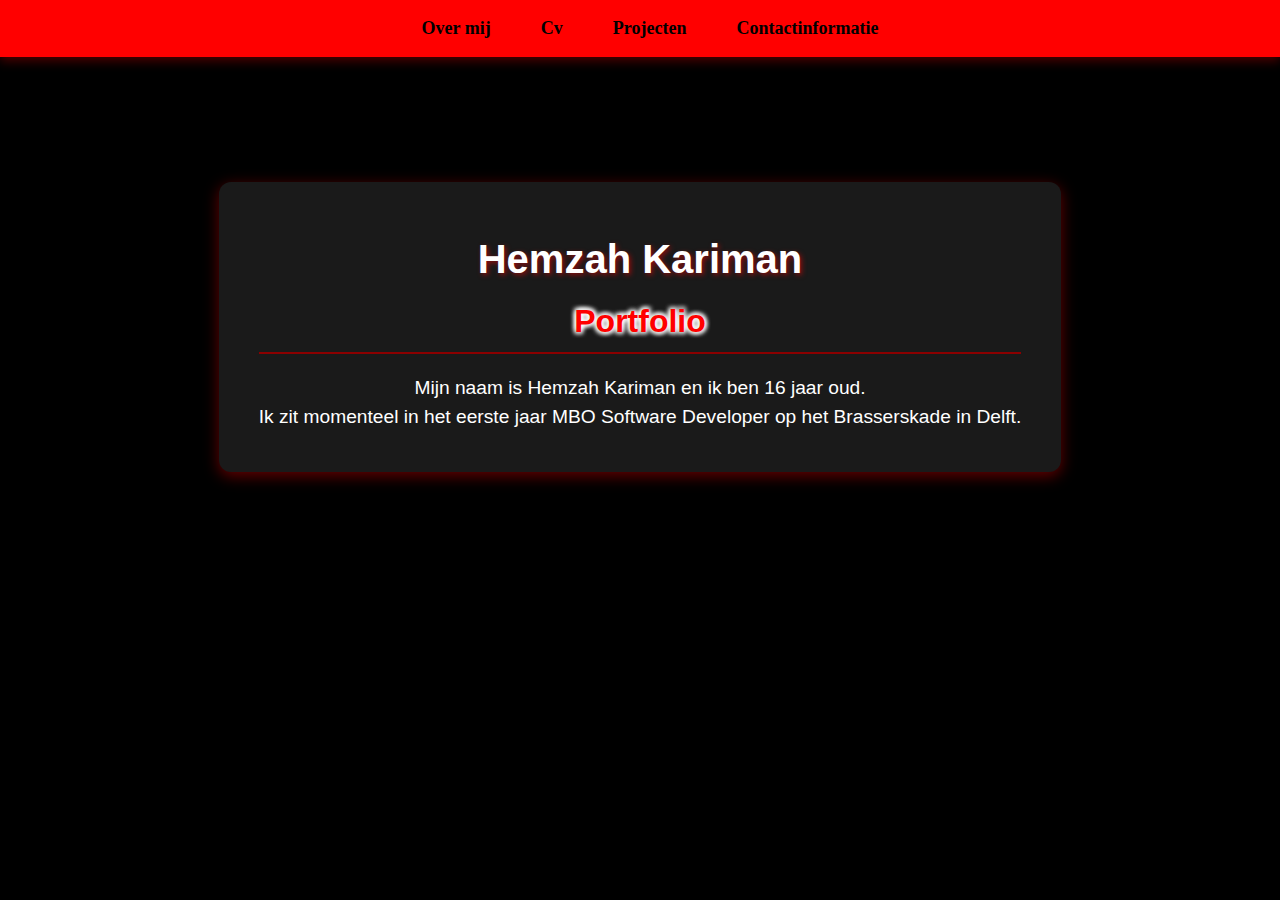
<file: index.html>
<!DOCTYPE html>
<html lang="nl">
<head>
    <meta charset="UTF-8">
    <meta name="viewport" content="width=device-width, initial-scale=1.0">
    <title>Over mij</title>
    <link rel="stylesheet" href="style.css">
</head>
<body>
    <header>
        <nav>
            <ul class="navbar">
                <li><a href="index.html">Over mij</a></li>
                <li><a href="about.html">Cv</a></li>
                <li><a href="projects.html">Projecten</a></li>
                <li><a href="cv.html">Contactinformatie</a></li>
            </ul>
        </nav>
    </header>

    <main>
        <section class="home">
            <div class="home-content">
                <h1>Hemzah Kariman</h1>
                <h3>Portfolio</h3>
                <p class="typing-text">Mijn naam is Hemzah Kariman en ik ben 16 jaar oud.</p>
                <p>Ik zit momenteel in het eerste jaar MBO Software Developer op het Brasserskade in Delft.</p>
            </div>
        </section> 
    </main>
</body>
</html>
</file>
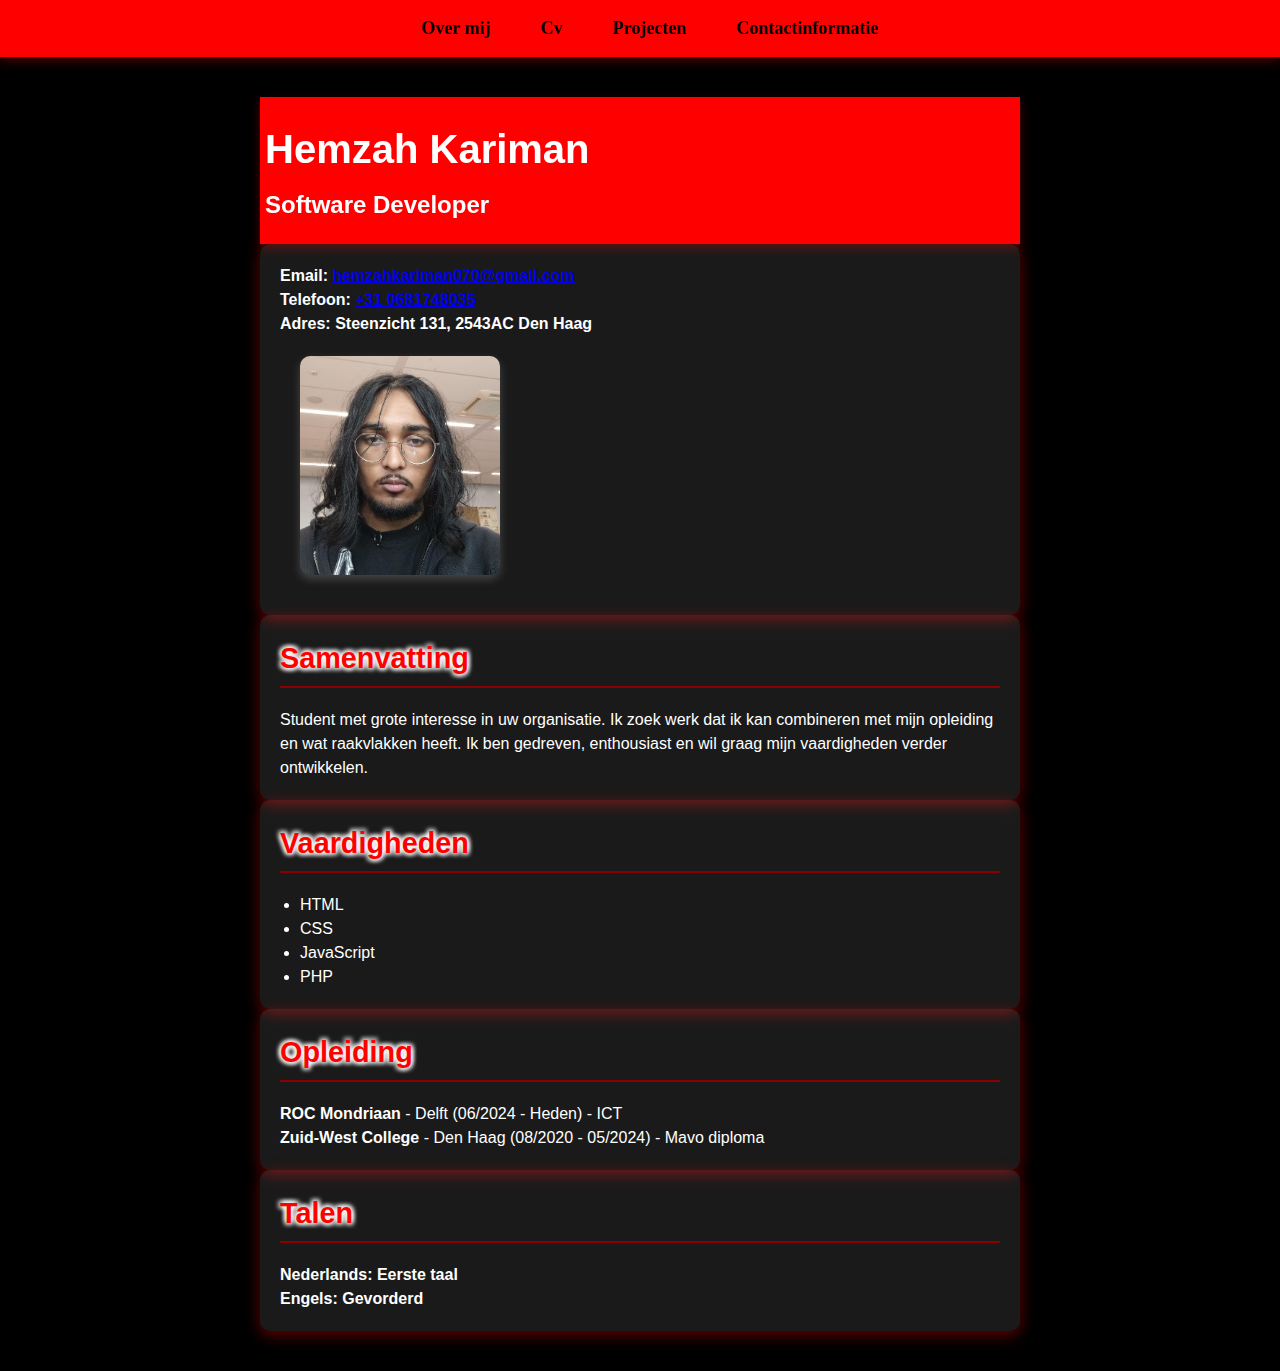
<file: about.html>
<!DOCTYPE html>
<html lang="nl">
<head>
    <meta charset="UTF-8">
    <meta name="viewport" content="width=device-width, initial-scale=1.0">
    <title>Cv</title>
    <link rel="stylesheet" href="style.css">
</head>
<body>
    <header>
        <nav>
            <ul class="navbar">
                <li><a href="index.html">Over mij</a></li>
                <li><a href="about.html">Cv</a></li>
                <li><a href="projects.html">Projecten</a></li>
                <li><a href="cv.html">Contactinformatie</a></li>
            </ul>
        </nav>
    </header>

    <div class="container">
        <header>
            <h1>Hemzah Kariman</h1>
            <h2>Software Developer</h2>
        </header>
 
        <section class="contact">
            <p>Email: <a href="mailto:hemzahkariman070@gmail.com">hemzahkariman070@gmail.com</a></p>
            <p>Telefoon: <a href="tel:+31681748035">+31 0681748035</a></p>
            <p>Adres: Steenzicht 131, 2543AC Den Haag</p>
            <img class="foto" src="Media.png" alt="">
        </section>
 
        <section class="summary">
            <h3>Samenvatting</h3>
            <p>Student met grote interesse in uw organisatie. Ik zoek werk dat ik kan combineren met mijn opleiding en wat raakvlakken heeft. Ik ben gedreven, enthousiast en wil graag mijn vaardigheden verder ontwikkelen.</p>
        </section>

 
        <section class="skills">
            <h3>Vaardigheden</h3>
            <ul>
                <li>HTML</li>
                <li>CSS</li>
                <li>JavaScript</li>
                <li>PHP</li>
            </ul>
        </section>
 
        <section class="education">
            <h3>Opleiding</h3>
            <p><strong>ROC Mondriaan</strong> - Delft (06/2024 - Heden) - ICT</p>
            <p><strong>Zuid-West College</strong> - Den Haag (08/2020 - 05/2024) - Mavo diploma</p>
        </section>
 
        <section class="languages">
            <h3>Talen</h3>
            <p>Nederlands: Eerste taal</p>
            <p>Engels: Gevorderd</p>
        </section>
    </div>
    
</body>
</html>
</file>
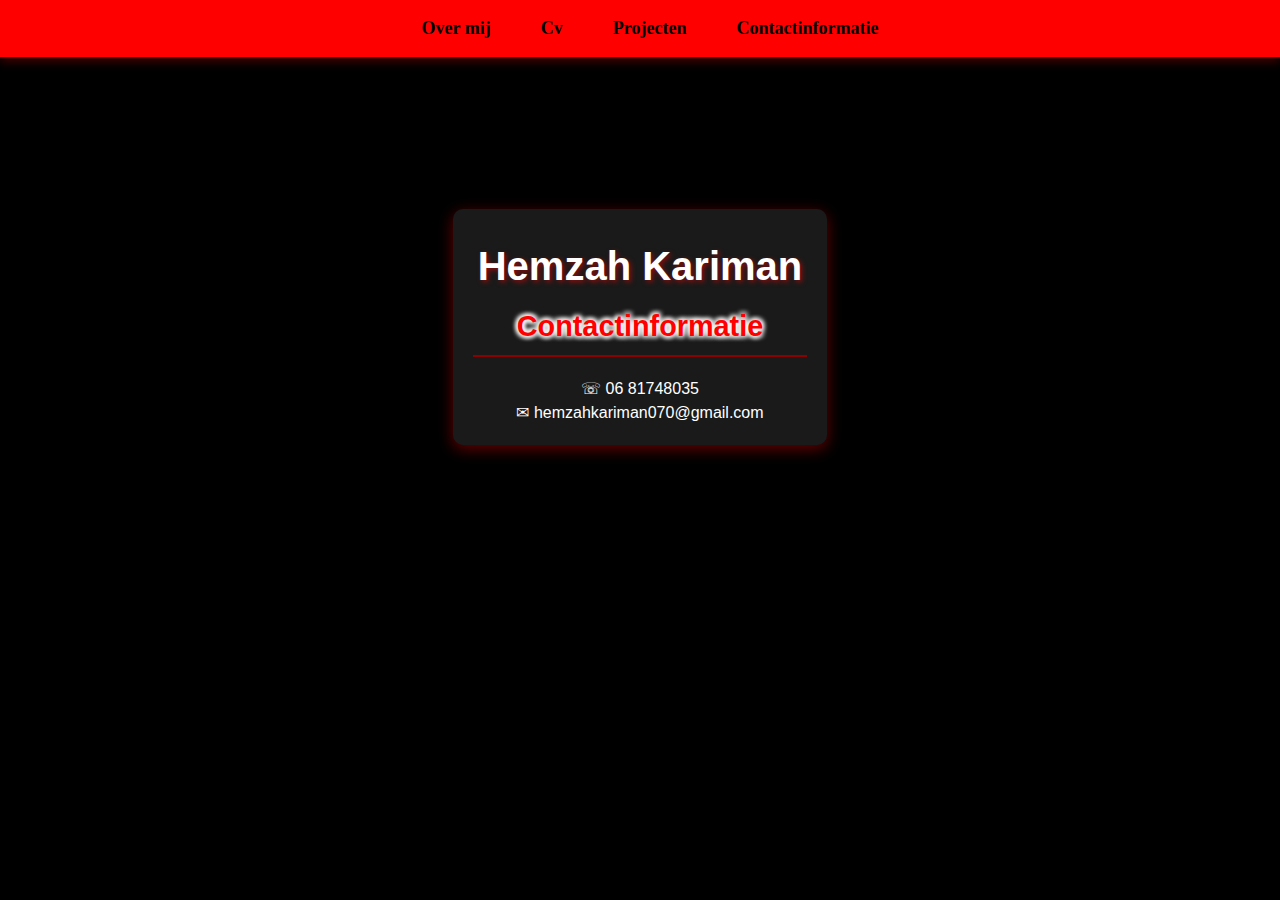
<file: cv.html>
<!DOCTYPE html>
<html lang="en">
<head>
    <meta charset="UTF-8">
    <meta name="viewport" content="width=device-width, initial-scale=1.0">
    <title>Contactinformatie</title>
    <link rel="stylesheet" href="style.css">
</head>
<body>
    <header>
        <nav>
            <ul class="navbar">
                <li><a href="home.html">Over mij</a></li>
                <li><a href="about.html">Cv</a></li>
                <li><a href="projects.html">Projecten</a></li>
                <li><a href="cv.html">Contactinformatie</a></li>
            </ul>
        </nav>
    </header>

    <main>
        <section class="cv">
                <div class="cv-content">
                    <h1>Hemzah Kariman</h1>
                    <h3>Contactinformatie</h3>
                    <p class="typing-text">☏ 06 81748035</p>
                    <p>✉ hemzahkariman070@gmail.com</p>
                </div>
        </section>
    </main>
</body>     
</html>
</file>
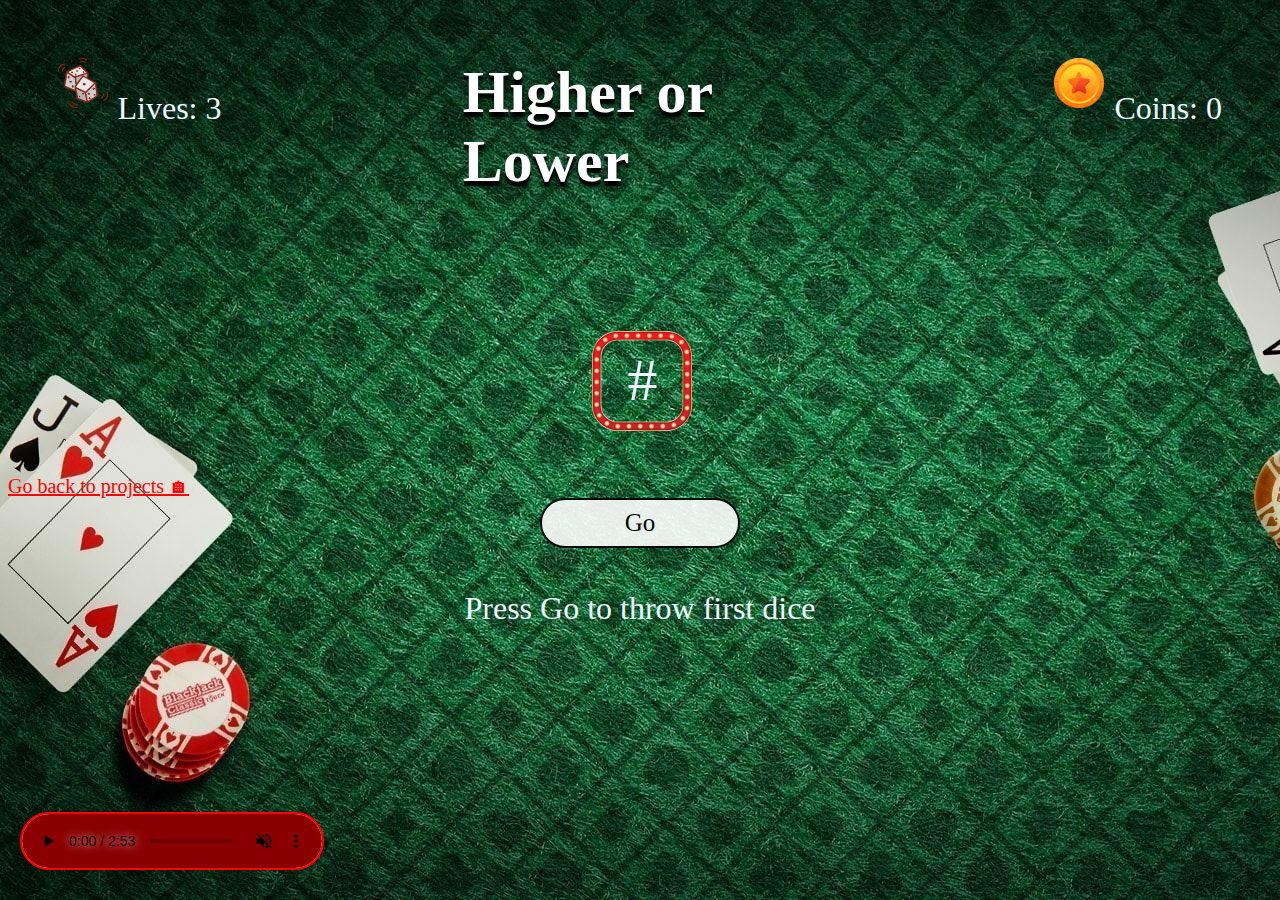
<file: hogerLager.html>
<meta charset="UTF-8">
<meta name="viewport" content="width=device-width, initial-scale=1.0">
<link rel="stylesheet" href="hogerLager.css">
<link rel="icon" type="image/x-icon"
href="game icon.png">
<title>Higher or Lower</title> 
</head>
<body>
<div class="audio-control"> <!--Audio nonsens-->
    <audio class="audio" controls autoplay muted loop>
        <source src="Memoir of Summer.mp3">
    </audio>
    <div class="audioTekst">Background Music</div>
</div>

<div class="mainContainer"> <!--Hier zit alle lives coins en de zwevende titel in-->
    <div class="iconLeft">
        <img src="game icon.png">
        <p class="livesText">Lives</p>
    </div>

    <div>
        <h1 class="Title">Higher or Lower</h1> <!--titel en nummer van de dice-->
        <div class = "diceNumber">
            <img src="frame.webp">
            <p id = "scoreScreen"></p>   <!--score-->
        </div>        
    </div>

    <div class="iconRight">
        <img src="coin.webp">
        <p class="coinsText">Coins</p> <!--coins-->
    </div>
</div>     
<a class="home-btnHigherLower" href="projects.html">Go back to projects 🏠︎</a>

<div class="controlButtons"> <!--buttons-->
    <button>Go</button>
    <button>Higher</button> 
    <button>Lower</button>
</div>


<p class="feedbackTekst"></p> <!--tekst onder-->


<script src="hogerLager.js"></script>
</body>
</file>
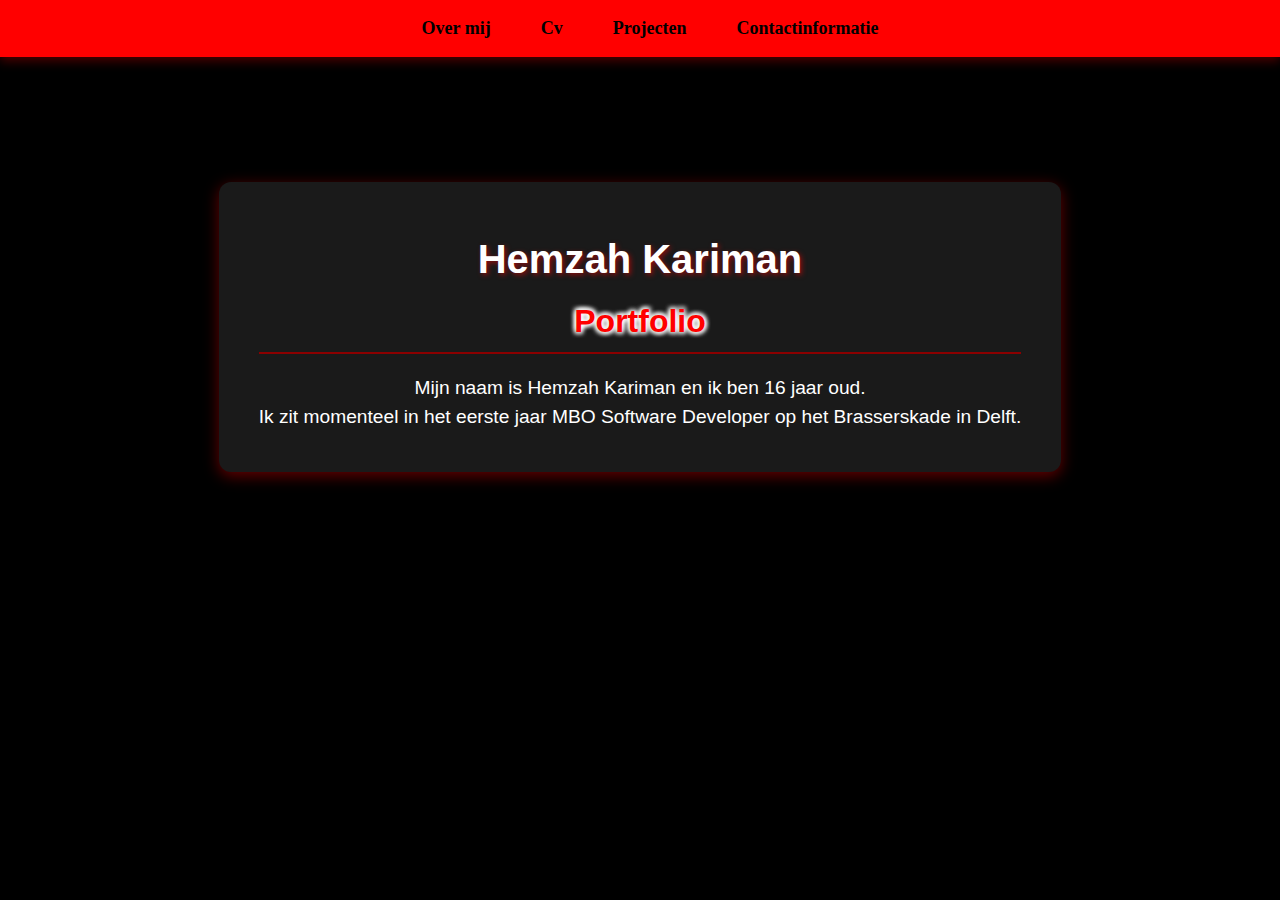
<file: home.html>
<!DOCTYPE html>
<html lang="nl">
<head>
    <meta charset="UTF-8">
    <meta name="viewport" content="width=device-width, initial-scale=1.0">
    <title>Over mij</title>
    <link rel="stylesheet" href="style.css">
</head>
<body>
    <header>
        <nav>
            <ul class="navbar">
                <li><a href="home.html">Over mij</a></li>
                <li><a href="about.html">Cv</a></li>
                <li><a href="projects.html">Projecten</a></li>
                <li><a href="cv.html">Contactinformatie</a></li>
            </ul>
        </nav>
    </header>

    <main>
        <section class="home">
            <div class="home-content">
                <h1>Hemzah Kariman</h1>
                <h3>Portfolio</h3>
                <p class="typing-text">Mijn naam is Hemzah Kariman en ik ben 16 jaar oud.</p>
                <p>Ik zit momenteel in het eerste jaar MBO Software Developer op het Brasserskade in Delft.</p>
            </div>
        </section> 
    </main>
</body>
</html>
</file>
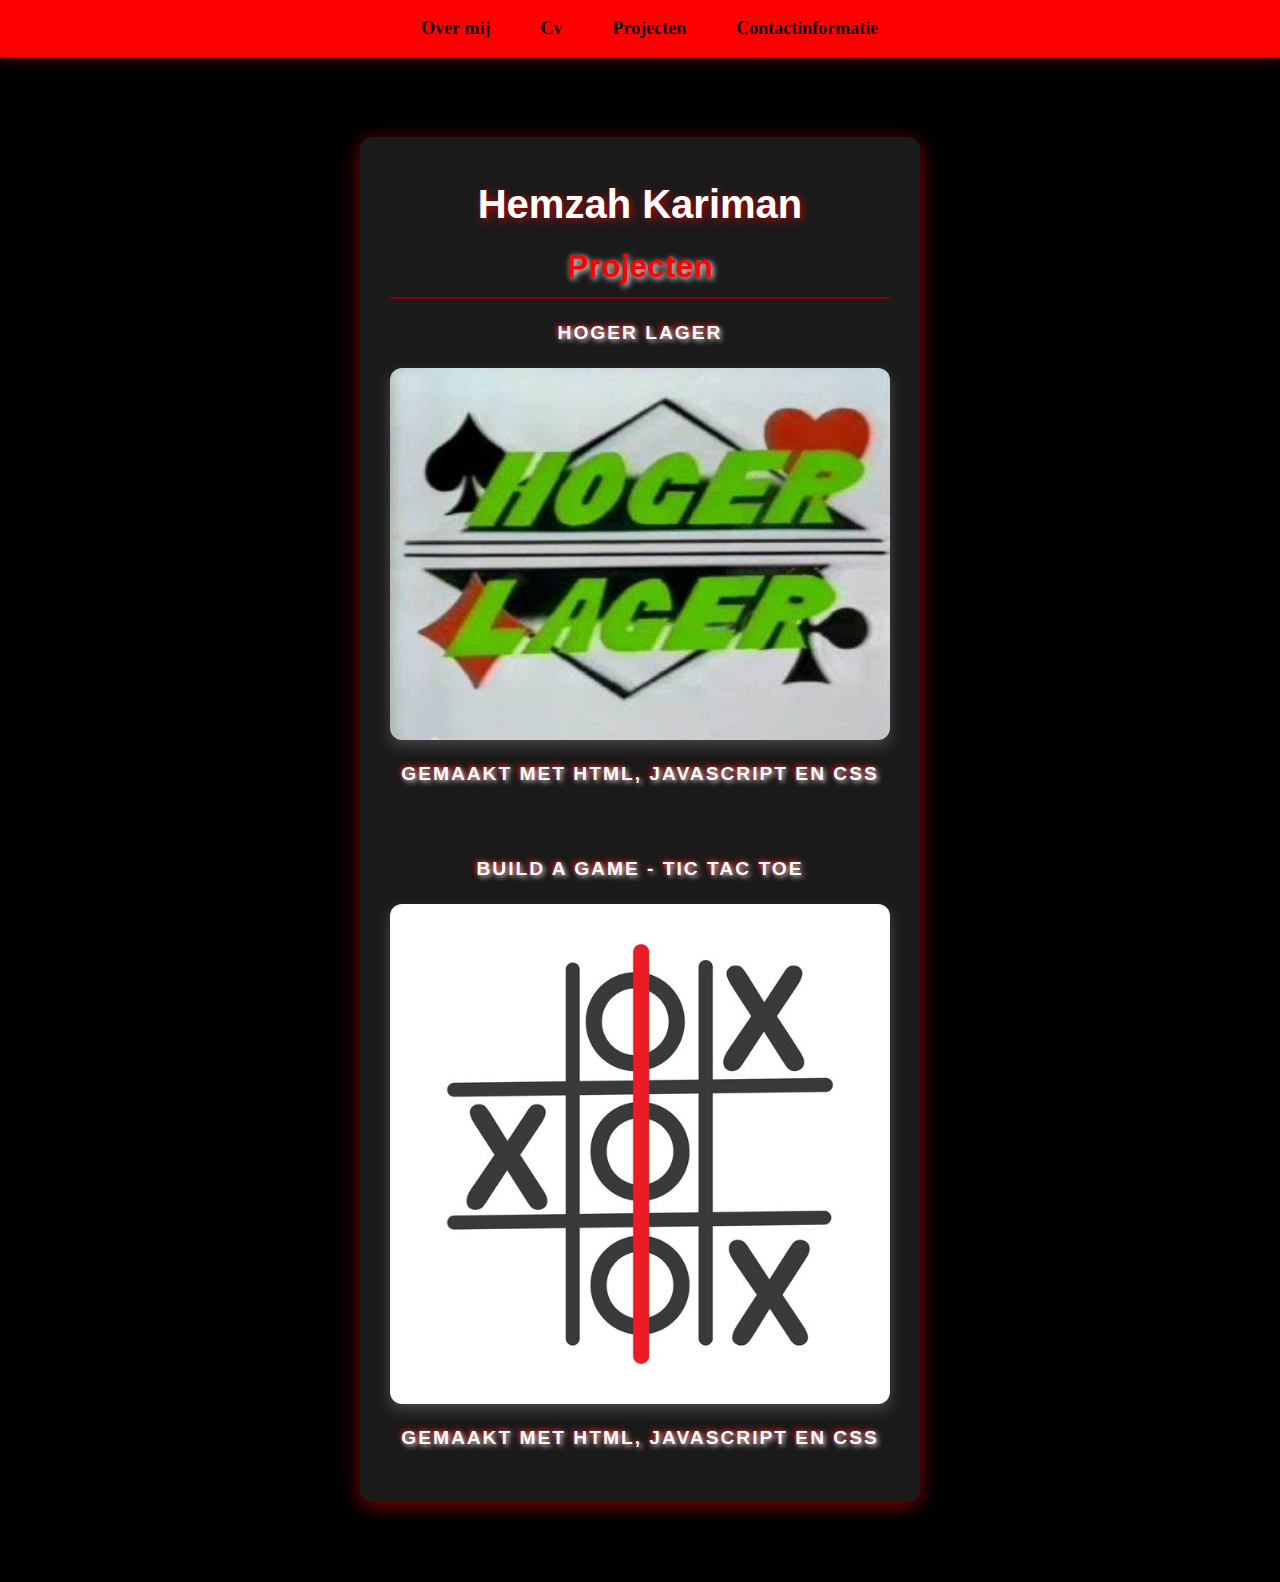
<file: projects.html>
<!DOCTYPE html>
<html lang="en">
<head>
    <meta charset="UTF-8">
    <meta name="viewport" content="width=device-width, initial-scale=1.0">
    <title>Projecten</title>
    <link rel="stylesheet" href="css/style.css">
</head>
<body>
    <header>
        <nav>
            <ul class="navbar">
                <li><a href="home.html">Over mij</a></li>
                <li><a href="about.html">Cv</a></li>
                <li><a href="projects.html">Projecten</a></li>
                <li><a href="cv.html">Contactinformatie</a></li>
            </ul>
        </nav>
    </header>

    <main>
        <section class="projects">
            <div class="projects-content">
                <h1>Hemzah Kariman</h1>
                <h3>Projecten</h3>
                <p class="textREDone">Hoger lager</p>
                <a href="hogerLager.html"><img class="higherLowerIMG" src="images/OIP.jpg"></a>
                <p class="textREDone">Gemaakt met HTML, JavaScript en css</p>
                <br>
                <p class="textREDtwo">Build a game - Tic Tac Toe</p>   
                <a href="tictactoe.html"><img class="tictactoeIMG" src="images/tic-tac-toe-game-vector-illustration-icon-template-design_665655-4541.jpg"></a>
                <p class="textREDone">Gemaakt met HTML, JavaScript en css</p>
            </div>
        </section>
    </main>
</body>
</html>
</file>
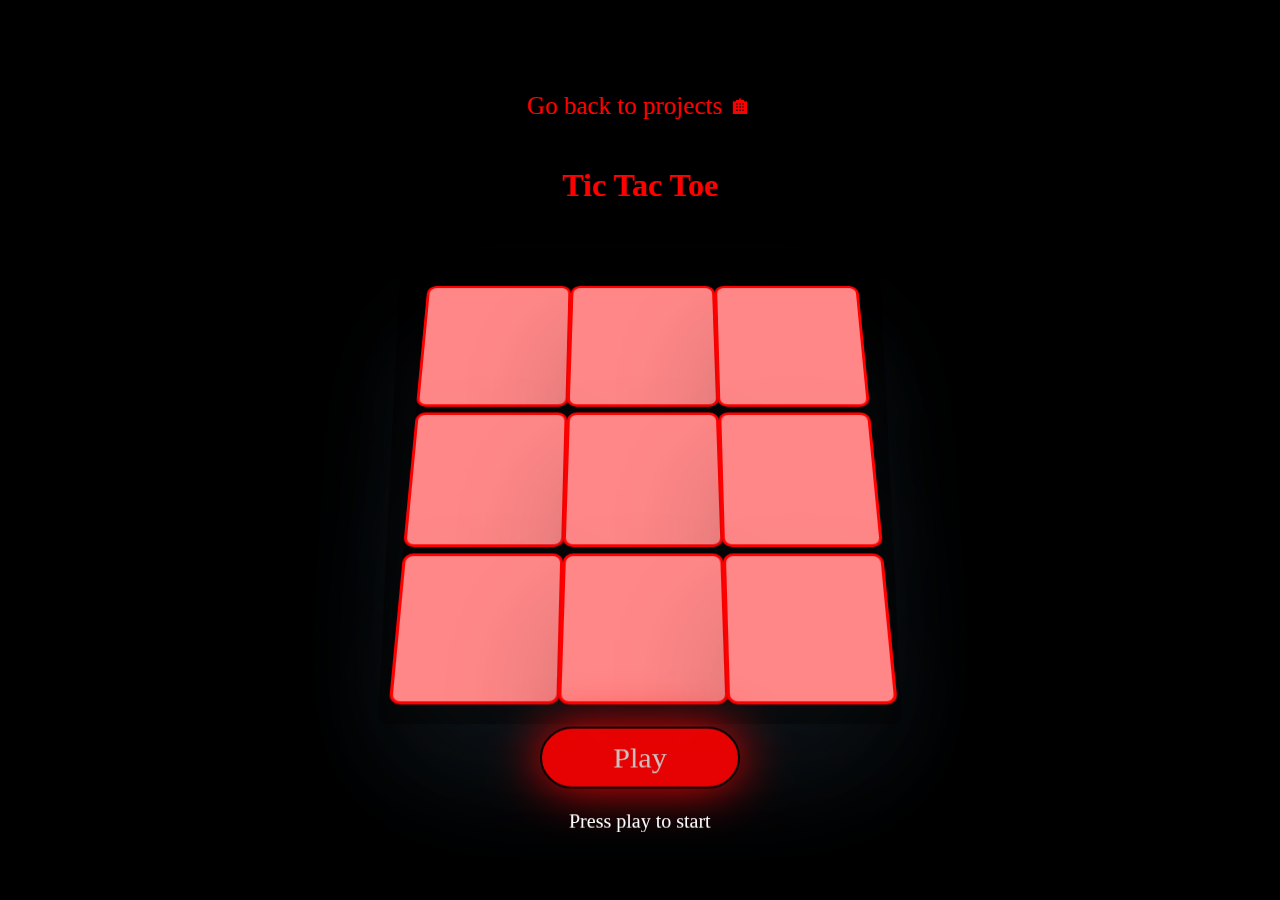
<file: tictactoe.html>
<!DOCTYPE html>
<html lang="en">
<head>
    <meta charset="UTF-8">
    <meta name="viewport" content="width=device-width, initial-scale=1.0">
    <title>Tic Tac Toe</title>
    <link rel="stylesheet" href="tictactoe.css">
</head>
<body>
    <header>
        <a class="home-btnTicTacToe" href="projects.html">Go back to projects 🏠︎</a>
    </header>
    <h1>Tic Tac Toe</h1>

    <div class="playerNames">
        <div class="playerName1"></div> 
        <div class="playerName2"></div> 
    </div>

    <div class="score">
        <div class="score1"></div> 
        <div class="score2"></div> 
    </div>
    
    <div class="spelbord">
        <div class="grid">
            <div class="gridblockOne"></div>
            <div class="gridblockTwo"></div>
            <div class="gridblockThree"></div>
            <div class="gridblockFour"></div>
            <div class="gridblockFive"></div>
            <div class="gridblockSix"></div>
            <div class="gridblockSeven"></div>
            <div class="gridblockEight"></div>
            <div class="gridblockNine"></div>
        </div>
    </div>
    
    <main>
        <button class="pvp">Play</button>
    </main>
    
    <footer></footer>    

    <script src="tictactoe.js"></script>
</body>
</html>
</file>
<file: style.css>
* {
    margin: 0;
    padding: 0;
    box-sizing: border-box;
}

body {
    font-family: Arial, sans-serif;
    background-color: #000000;
    color: white;
    line-height: 1.6;
}

html {
    scroll-behavior: smooth;
}

header {
    background-color: #ff0000;
    padding: 15px 0;
    position: sticky;
    top: 0;
    z-index: 1000;
    box-shadow: 0px 4px 10px rgba(255, 0, 0, 0.3);
}

.navbar {
    list-style: none;
    display: flex;
    justify-content: center;
    gap: 20px;
}

.navbar li {
    display: inline-block;
}

.navbar a {
    text-decoration: none;
    color: black;
    font-size: 18px;
    font-family: cursive;
    font-weight: bold;
    padding: 10px 15px;
    border-radius: 8px;
    transition: 0.3s;
}

.navbar a:hover {
    background-color: rgba(255, 255, 255, 0.2);
    color: white;
}

main {
    padding: 40px 20px;
    display: flex;
    justify-content: center;
    align-items: center;
    min-height: 60vh;
    text-align: center;
}

h1 {
    font-size: 2.5em;
    margin-bottom: 10px;
    text-shadow: 2px 2px 5px rgba(255, 0, 0, 0.5);
}

h3 {
    font-size: 1.8em;
    color: #ff0000;
    text-shadow: 2px 2px 4px white, -2px -2px 4px white, 2px -2px 4px white, -2px 2px 4px white;
    margin-bottom: 20px;
}


section {
    max-width: 800px;
    padding: 20px;
    background: rgba(255, 255, 255, 0.1);
    border-radius: 10px;
    box-shadow: 0px 4px 15px rgba(255, 0, 0, 0.4);
}

img {
    display: block;
    max-width: 100%;
    height: auto;
    margin: 20px auto;
    border-radius: 10px;
    box-shadow: 0px 4px 10px rgba(255, 255, 255, 0.2);
}


/*tablet*/
@media (max-width: 768px) {
    .navbar {
        flex-direction: column;
        text-align: center;
    }

    .navbar li {
        margin: 10px 0;
    }

    h1 {
        font-size: 2em;
    }
}

/*telefoon*/
@media (max-width: 480px) {
    header {
        padding: 10px 0;
    }

    .navbar a {
        font-size: 16px;
    }

    h1 {
        font-size: 1.8em;
    }

    main {
        padding: 20px;
    }

    section {
        padding: 15px;
    }
}

/*pc*/
@media (min-width: 1025px) {
    .home-content {
        text-align: center;
        max-width: none;
        margin: 0 auto;
    }
}

/*...*/

.tictactoeIMG {
    width: 400px;
}

.textREDone {
    color: #ff0000;

}

.textREDtwo {
    color: #ff0000;
}

body {
    font-family: Arial, sans-serif;
    background-color: black;
    margin: 0;
    padding: 0;
}
 
.container {
    max-width: 800px;
    background: black;
    padding: 20px;
    margin: 20px auto;
    box-shadow: 0px 0px 10px rgba(0, 0, 0, 0.1);
}
 

 
h1, h2 {
    margin: 5px;
}
 
h3 {
    border-bottom: 2px solid darkred;
    padding-bottom: 5px;
}
 
p, ul {
    line-height: 1.5;
}
 
ul {
    padding-left: 20px;
}
 
.contact p, .languages p {
    font-weight: bold;
}
 
.home {
    max-width: 850px; 
    padding: 40px; 
    background: rgba(255, 255, 255, 0.1);
    border-radius: 12px; 
    box-shadow: 0px 4px 15px rgba(255, 0, 0, 0.4);
    text-align: center;
}

.home-content h1 {
    font-size: 2.5em; 
}

.home-content h3 {
    font-size: 2em; 
}

.home-content p {
    font-size: 1.2em;
}

.projects {
    max-width: 900px;
    margin: 40px auto;
    padding: 30px;
    background: rgba(255, 255, 255, 0.1);
    border-radius: 12px;
    box-shadow: 0px 4px 20px rgba(255, 0, 0, 0.5);
    text-align: center;
}

.projects-content h1 {
    font-size: 2.5em;
    text-shadow: 2px 2px 8px rgba(255, 0, 0, 0.7);
}

.projects-content h3 {
    font-size: 2em;
    color: #ff0000;
    text-shadow: 2px 2px 6px white;
    margin-bottom: 20px;
}

.projects-content p {
    font-size: 1.2em;
    font-weight: bold;
    color: white;
    margin-top: 20px;
}

.projects-content img {
    width: 100%;
    max-width: 500px;
    border-radius: 12px;
    box-shadow: 0px 6px 15px rgba(255, 255, 255, 0.2);
    transition: transform 0.3s ease-in-out;
}

.projects-content img:hover {
    transform: scale(1.05);
}


.textREDone, .textREDtwo {
    font-size: 1.5em;
    font-weight: bold;
    color: #ff0000;
    text-transform: uppercase;
    text-shadow: 2px 2px 5px rgba(255, 255, 255, 0.8), 
                 -2px -2px 5px rgba(255, 0, 0, 0.8);
    margin: 20px 0;
    letter-spacing: 2px;
}

@media (max-width: 768px) {
    .textREDone, .textREDtwo {
        font-size: 1.3em; 
        text-shadow: 1px 1px 4px rgba(255, 255, 255, 0.7);
    }
}

.foto {
    width: 200px;
    margin-left: 20px;
}
</file>
<file: hogerLager.css>
body {
    background-image: url('HogerLagerAchtergrond.jpg');
    background-repeat: no-repeat;
    background-size: cover;;
    image-rendering: auto;
}


/* Dit is allemaal om de titel te laten bewegen.*/
.Title{
    margin-top: 0;
    position: relative; /*relatief zorgt ervoor dat hij uberhaupt kan bewegen*/
    color: #fff; /* kleur van titel */
    text-shadow: 
        0 1px 0 rgba(0, 0, 0, 0.2), 
        0 2px 0 rgba(0, 0, 0, 0.3), 
        0 3px 0 rgba(0, 0, 0, 0.4), 
        0 4px 0 rgba(0, 0, 0, 0.5), 
        0 5px 0 rgba(0, 0, 0, 0.6), 
        0 6px 5px rgba(0, 0, 0, 0.7); /* diepte*/
    
    font-size:  60px;
    padding: 0px 0px 50px 0px;
    display: flex;
    justify-content: center;
    animation: moving 1s infinite;  /*animatie duurt 1seconde en loopt oneindig*/
}
@keyframes moving { /*animatie van titel*/
    0%, 100% {
      top: 0px;
    }
    50% {
      top: 45px;
    }
}

.livesText:hover{
    color: #c53307;
}
.coinsText:hover{
    color: #d8bd0c;
}


.diceNumber{
    display: flex;           /*flex centreert het*/
    justify-content: center; /* Centreert de tekst horizontaal */
    align-items: center;     /* Centreert de tekst verticaal */

    color:aliceblue;
    font-size: 60px;
    margin-left: -30px;
}
.diceNumber img{        /*door img achter de class te zetten kan je specifiek dingen voor alleen img aanpassen (hoeft dus niet apart een class aangemaakt worden hiervoor)*/
    max-width: 100px; /* Stel een breedte in zodat de afbeelding niet te groot is */
    max-height: 100px;
    margin-right: -65px;
}

.iconLeft {
    display: flex;              /*flex centreert het*/
    align-items: top;
    margin-right: auto;
    font-size: xx-large;
    color: aliceblue;
    font-family: cursive;
}
.iconLeft img {         /*door img achter de class te zetten kan je specifiek dingen voor alleen img aanpassen (hoeft dus niet apart een class aangemaakt worden hiervoor)*/
    margin-right: 10px; /* ruimte tussen de afbeelding en tekst */
    max-width: 50px; /* breedte*/
    max-height: 50px;
}

.iconRight {
    display: flex;   /*flex centreert het*/
    align-items: top;
    margin-left: auto;
    font-size: xx-large;
    color: aliceblue;
    font-family: cursive;
}
.iconRight img {        /*door img achter de class te zetten kan je specifiek dingen voor alleen img aanpassen (hoeft dus niet apart een class aangemaakt worden hiervoor)*/
    margin-right: 10px; /* ruimte tussen de afbeelding en tekst */
    max-width: 50px; /* breedte */
    max-height: 50px;
}

.mainContainer {
    display: grid; /*dit is een soort tabel, 3 kolonmen, een voor lives, coins en titel*/
    grid-template-columns: repeat(3, 1fr);  /*maak 3 kolommen met 1 ruimte ertussen ofz*/
    padding: 50px 50px 0px;
    gap: 50px; /*ruimte tussen de kolommen, andere soort padding*/
}


.controlButtons{
    display: flex;   /*flex centreert het*/
    flex-direction: column; /*zet de knoppen onderelkaar*/
}
.controlButtons button{
    width: 200px;       /*breedte*/
    height: 50px;       /*hoogte*/
    font-size: 25px;    /*tekstgrootte*/
    border-style: double;   
    border-radius: 35px;
    font-family: cursive; /*font enz*/
    background-color: white;
    color: black; 
    opacity: 0.9; /* transparant */
    transition: background-color 0.3s ease, color 0.3s ease; /*transitie van de knop*/

    margin: 0px auto 10px;   /* Voeg ruimte toe tussen de knoppen */
}.controlButtons button:not(:disabled):hover{   /*als de button NIET disabled is en je hovert erover*/
    cursor: pointer;    /*cursor vorm ding, komt alleen als hij is enabled*/
    color: rgb(226, 213, 212);          /*tekstkleur*/
    background-color: hwb(3 38% 7%);    /*achtergrond kleur*/
    box-shadow: 0 0 50px red /* dit is een glow */
}.controlButtons button:not(:disabled):active{  /*als de button NIET disabled is en je klikt erop*/
    color: rgb(255, 255, 255);
    background-color: rgb(228, 11, 0);
}.controlButtons button:disabled{   /*als de button disabled is*/
    color: rgb(215, 212, 212);
}

.feedbackTekst{
    display: flex;   /*flex centreert het*/
    justify-content: center; /* Centreert de tekst horizontaal */
    font-size: xx-large;
    color: aliceblue;
    font-family: cursive;
}

/* .feedbackTekst:hover{
    opacity: 0.9;
    transition: color 0.3s ease, color 0.3s ease;
    color: #c50707;
}
 */

 .audio {
    width: 300px; /* Breder maken zodat het beter zichtbaar is */
    background-color: #ff0000; /* kleur */
    border: 2px solid #ff0000; /* Kleur van de rand */
    border-radius: 50px; /* Hoekjes vorm, ik heb het rond gemaakt */  
}

.audio::-webkit-media-controls-panel {
    background-color: rgb(138, 0, 0); /* Achtergrondkleur*/
    color: rgb(194, 0, 0); /* Tekstkleur */
}

.audio-control {
    position: absolute; /* absolute positionering */
    left: 20px; /* Afstand vanaf de linkerkant */
    bottom: 30px; /* Afstand vanaf de onderkant */
}

.audioTekst {
    visibility: hidden;
    width: 200px; /* breedte */
    background-color: black; /* tekst kleur */
    color: #fff; /* Tekstkleur */
    text-align: center;
    border-radius: 6px;
    padding: 5px;
    position: absolute;
    z-index: 1;
    top: 100%; /* zet het tekst onder de geluid dinges */
    left: 50%;
    transform: translateX(-50%);
}

.audio-control:hover .audioTekst { /*ik weet niet meer wat het is its over*/
    visibility: visible;
}

.home-btnHigherLower {
    color: red;
    font-size: 20px;
}
</file>
<file: css/style.css>
* {
    margin: 0;
    padding: 0;
    box-sizing: border-box;
}

body {
    font-family: Arial, sans-serif;
    background-color: #000000;
    color: white;
    line-height: 1.6;
}

html {
    scroll-behavior: smooth;
}

header {
    background-color: #ff0000;
    padding: 15px 0;
    position: sticky;
    top: 0;
    z-index: 1000;
    box-shadow: 0px 4px 10px rgba(255, 0, 0, 0.3);
}

.navbar {
    list-style: none;
    display: flex;
    justify-content: center;
    gap: 20px;
}

.navbar li {
    display: inline-block;
}

.navbar a {
    text-decoration: none;
    color: black;
    font-size: 18px;
    font-family: cursive;
    font-weight: bold;
    padding: 10px 15px;
    border-radius: 8px;
    transition: 0.3s;
}

.navbar a:hover {
    background-color: rgba(255, 255, 255, 0.2);
    color: white;
}

main {
    padding: 40px 20px;
    display: flex;
    justify-content: center;
    align-items: center;
    min-height: 60vh;
    text-align: center;
}

h1 {
    font-size: 2.5em;
    margin-bottom: 10px;
    text-shadow: 2px 2px 5px rgba(255, 0, 0, 0.5);
}

h3 {
    font-size: 1.8em;
    color: #ff0000;
    text-shadow: 2px 2px 4px white, -2px -2px 4px white, 2px -2px 4px white, -2px 2px 4px white;
    margin-bottom: 20px;
}


section {
    max-width: 800px;
    padding: 20px;
    background: rgba(255, 255, 255, 0.1);
    border-radius: 10px;
    box-shadow: 0px 4px 15px rgba(255, 0, 0, 0.4);
}

img {
    display: block;
    max-width: 100%;
    height: auto;
    margin: 20px auto;
    border-radius: 10px;
    box-shadow: 0px 4px 10px rgba(255, 255, 255, 0.2);
}


/*tablet*/
@media (max-width: 768px) {
    .navbar {
        flex-direction: column;
        text-align: center;
    }

    .navbar li {
        margin: 10px 0;
    }

    h1 {
        font-size: 2em;
    }
}

/*telefoon*/
@media (max-width: 480px) {
    header {
        padding: 10px 0;
    }

    .navbar a {
        font-size: 16px;
    }

    h1 {
        font-size: 1.8em;
    }

    main {
        padding: 20px;
    }

    section {
        padding: 15px;
    }
}

/*pc*/
@media (min-width: 1025px) {
    .home-content {
        text-align: center;
        max-width: none;
        margin: 0 auto;
    }
}

/*...*/

.tictactoeIMG {
    width: 400px;
}

.textREDone {
    color: #ff0000;

}

.textREDtwo {
    color: #ff0000;
}

body {
    font-family: Arial, sans-serif;
    background-color: black;
    margin: 0;
    padding: 0;
}
 
.container {
    max-width: 800px;
    background: black;
    padding: 20px;
    margin: 20px auto;
    box-shadow: 0px 0px 10px rgba(0, 0, 0, 0.1);
}
 

 
h1, h2 {
    margin: 5px;
}
 
h3 {
    border-bottom: 2px solid darkred;
    padding-bottom: 5px;
}
 
p, ul {
    line-height: 1.5;
}
 
ul {
    padding-left: 20px;
}
 
.contact p, .languages p {
    font-weight: bold;
}
 
.home {
    max-width: 850px; 
    padding: 40px; 
    background: rgba(255, 255, 255, 0.1);
    border-radius: 12px; 
    box-shadow: 0px 4px 15px rgba(255, 0, 0, 0.4);
    text-align: center;
}

.home-content h1 {
    font-size: 2.5em; 
}

.home-content h3 {
    font-size: 2em; 
}

.home-content p {
    font-size: 1.2em;
}

.projects {
    max-width: 900px;
    margin: 40px auto;
    padding: 30px;
    background: rgba(255, 255, 255, 0.1);
    border-radius: 12px;
    box-shadow: 0px 4px 20px rgba(255, 0, 0, 0.5);
    text-align: center;
}

.projects-content h1 {
    font-size: 2.5em;
    text-shadow: 2px 2px 8px rgba(255, 0, 0, 0.7);
}

.projects-content h3 {
    font-size: 2em;
    color: #ff0000;
    text-shadow: 2px 2px 6px white;
    margin-bottom: 20px;
}

.projects-content p {
    font-size: 1.2em;
    font-weight: bold;
    color: white;
    margin-top: 20px;
}

.projects-content img {
    width: 100%;
    max-width: 500px;
    border-radius: 12px;
    box-shadow: 0px 6px 15px rgba(255, 255, 255, 0.2);
    transition: transform 0.3s ease-in-out;
}

.projects-content img:hover {
    transform: scale(1.05);
}


.textREDone, .textREDtwo {
    font-size: 1.5em;
    font-weight: bold;
    color: #ff0000;
    text-transform: uppercase;
    text-shadow: 2px 2px 5px rgba(255, 255, 255, 0.8), 
                 -2px -2px 5px rgba(255, 0, 0, 0.8);
    margin: 20px 0;
    letter-spacing: 2px;
}

@media (max-width: 768px) {
    .textREDone, .textREDtwo {
        font-size: 1.3em; 
        text-shadow: 1px 1px 4px rgba(255, 255, 255, 0.7);
    }
}

.foto {
    width: 200px;
    margin-left: 20px;
}
</file>
<file: tictactoe.css>
.home-btnTicTacToe { /*de href die naar home gaat*/
    color: rgb(255, 0, 0);
    text-decoration: none;
    padding: 15px;
    margin: 10px;
    display: block;
    text-align: center;
    font-size: 25px;   
}

.home-btnTicTacToe:hover {
    color: rgb(255, 96, 96);
}

h1 {
    color: #ff0000; /*tic tac toe tekst kleur*/
}

body {
    font-family: cursive;
    display: flex;
    justify-content: center;
    align-items: center;
    height: 100vh; 
    margin: 0;
    background-color: #000000;
    flex-direction: column;
}

/*de grid*/
.spelbord {
    text-align: center;
}

/*grid*/
.grid {
    display: grid;
    grid-template-columns: repeat(3, 150px);
    grid-template-rows: repeat(3, 150px);
    gap: 5px;
    margin: 20px;
}

/*de blokken in de grid ik weet de naam niet*/
.gridblockOne, .gridblockTwo, .gridblockThree, .gridblockFour, .gridblockFive, .gridblockSix, .gridblockSeven, .gridblockEight, .gridblockNine {
    width: 150px;
    height: 150px;
    background-color: rgb(255, 135, 135);
    border: 3px solid #ff0000;
    display: flex;
    justify-content: center; /*grid gaat naar het midden*/
    align-items: center;
    cursor: pointer; /*cursor*/
}

/*hover*/
.gridblockOne:hover {
    background-color: #eb5757;
    box-shadow: 0 0 50px red /* dit is een glow */
}

.gridblockTwo:hover {
    background-color: #eb5757;
    box-shadow: 0 0 50px red /* dit is een glow */
}

.gridblockThree:hover {
    background-color: #eb5757;
    box-shadow: 0 0 50px red /* dit is een glow */
}

.gridblockFour:hover {
    background-color: #eb5757;
    box-shadow: 0 0 50px red /* dit is een glow */
}

.gridblockFive:hover {
    background-color: #eb5757;
    box-shadow: 0 0 50px red /* dit is een glow */
}

.gridblockSix:hover {
    background-color: #eb5757;
    box-shadow: 0 0 50px red /* dit is een glow */
}

.gridblockSeven:hover {
    background-color: #eb5757;
    box-shadow: 0 0 50px red /* dit is een glow */
}

.gridblockEight:hover {
    background-color: #eb5757;
    box-shadow: 0 0 50px red /* dit is een glow */
}

.gridblockNine:hover {
    background-color: #eb5757;
     box-shadow: 0 0 50px red /* dit is een glow */
}

.pvp { /*knop voor 1 tegen 1*/
    width: 200px;       /*breedte*/
    height: 65px;       /*hoogte*/
    font-size: 30px;    /*tekstgrootte*/
    border-style: double;   
    border-radius: 35px;
    font-family: cursive; /*font enz*/
    background-color: white;
    opacity: 0.9; /*opacity*/
    transition: background-color 0.3s ease, color 0.3s ease; /*rransitie*/
    background-color: #ff0000;
    cursor: pointer;    /*cursor*/
    color: rgb(226, 213, 212);          /*kleur*/
    box-shadow: 0 0 50px red /*glow*/
}

.pvp:hover {
    background-color: rgb(255, 96, 96);
}

div {
    transform:
      perspective(105em)
      rotateX(18deg);
    box-shadow:
      rgba(22, 31, 39, 0.42) 0px 60px 123px -25px,
      rgba(19, 26, 32, 0.08) 0px 35px 75px -35px;
    border-radius: 10px;

    border-color:
      rgb(213, 220, 226)
      rgb(213, 220, 226)
      rgb(184, 194, 204);
}

/*hover voor grid blokken*/
.gridblockOne:hover,
.gridblockTwo:hover,
.gridblockThree:hover,
.gridblockFour:hover,
.gridblockFive:hover,
.gridblockSix:hover,
.gridblockSeven:hover,
.gridblockEight:hover,
.gridblockNine:hover {
    background-color: #eb5757;  /*kleur voor de hover ding*/
    box-shadow: 0 0 50px red;   /*Glow*/
    transform: translateY(-10px); /*zweef*/
    transition: transform 0.3s ease-in-out, box-shadow 0.3s ease-in-out; /*fade ding*/
}

.pvp {
    transform:
      perspective(105em)
      rotateX(18deg);
}

.pvp:hover {
    background-color: #eb5757;  /*hover kleur*/
    box-shadow: 0 0 50px red;   /*Glow*/
    transform: translateY(-10px); /*het zweeft spoort van*/
    transition: transform 0.3s ease-in-out, box-shadow 0.3s ease-in-out; /*glow*/
}

/* 
.turn-display {
    color: white; 
    font-size: 20px; 
    text-align: center; 
    margin-top: 20px; 
} */

/*x en o in grids*/
.gridblockOne, .gridblockTwo, .gridblockThree, 
.gridblockFour, .gridblockFive, .gridblockSix, 
.gridblockSeven, .gridblockEight, .gridblockNine {
    font-size: 60px; /*groter*/
    color: red; /*kleur*/
}

.playerNames { 
    font-size: 27px;
    color: rgb(255, 0, 0);
}

.playerName2 {
    /* padding-left:600px; */
    transition: padding-left 1.2s ease; /* Animatie */
}

.score { 
    font-size: 18px;
    color: rgb(255, 0, 0);
}

.score2 {
    /* padding-left:600px; */
    transition: padding-left 1.2s ease; /* Animatie */
}
</file>
